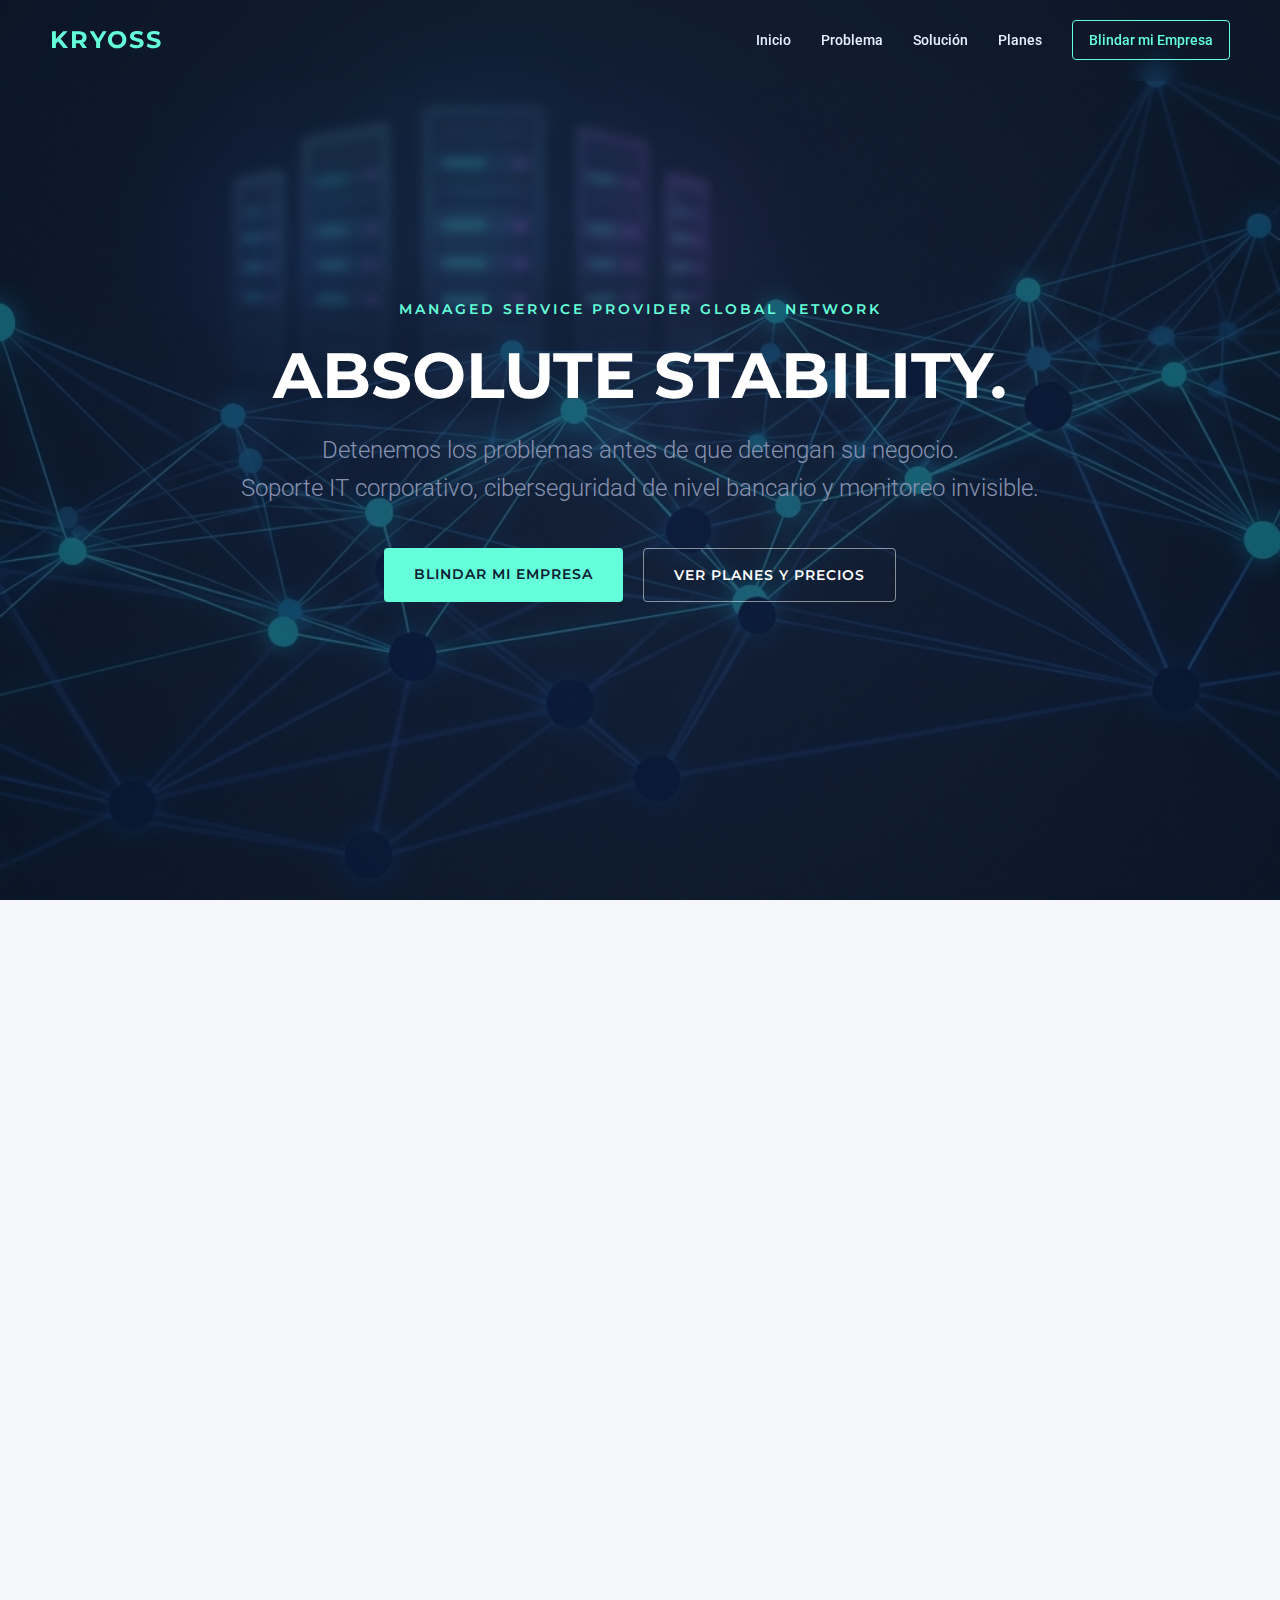
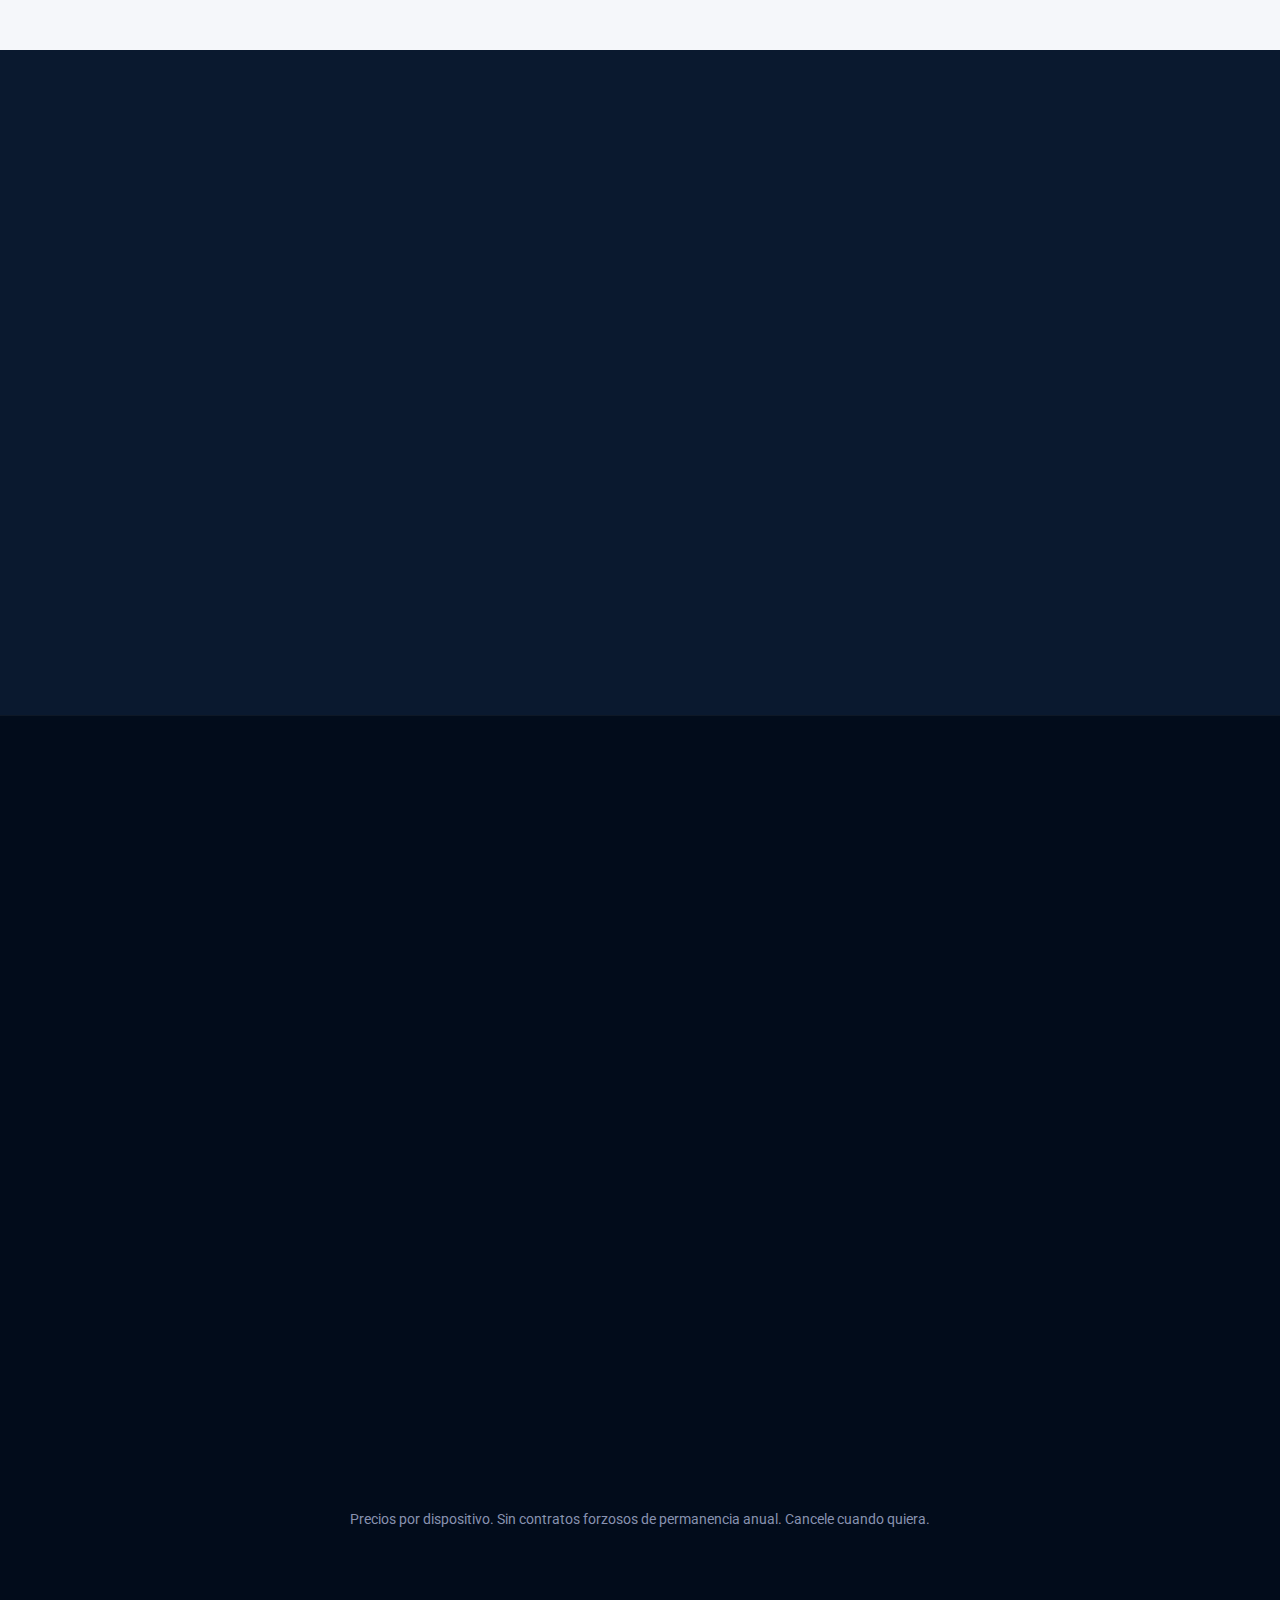
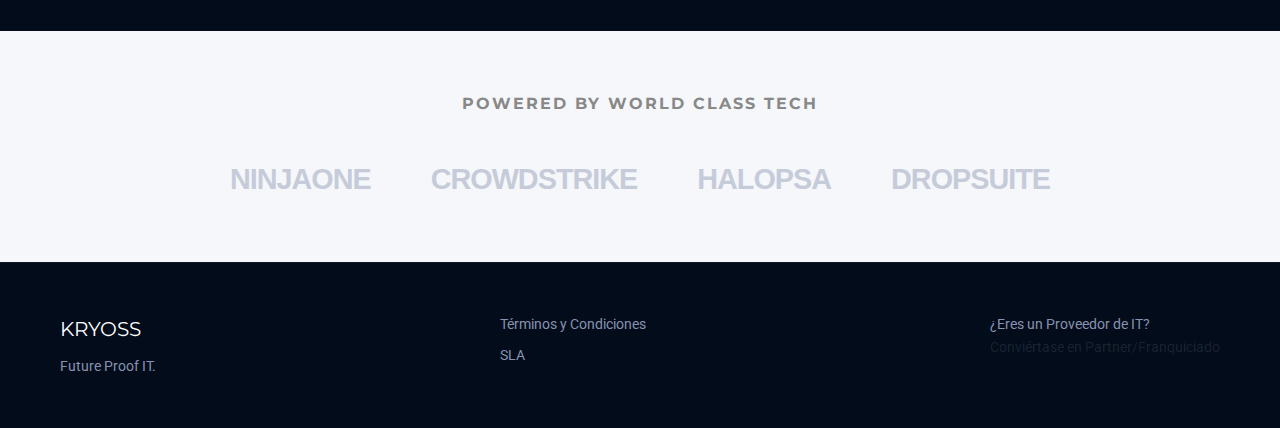
<file: index.html>
<!DOCTYPE html>
<html lang="es">
<head>
    <meta charset="UTF-8">
    <meta name="viewport" content="width=device-width, initial-scale=1.0">
    <title>KRYOSS | Absolute Stability</title>
    <meta name="description" content="KRYOSS - Managed Service Provider Global Network. Detenemos los problemas antes de que detengan su negocio. Soporte IT corporativo y ciberseguridad.">
    <link rel="preconnect" href="https://fonts.googleapis.com">
    <link rel="preconnect" href="https://fonts.gstatic.com" crossorigin>
    <link href="https://fonts.googleapis.com/css2?family=Montserrat:wght@700&family=Roboto:wght@300;400;500&display=swap" rel="stylesheet">
    <link rel="stylesheet" href="css/styles.css">
    <link rel="stylesheet" href="https://cdnjs.cloudflare.com/ajax/libs/font-awesome/6.4.0/css/all.min.css">
</head>
<body>
    <!-- Navigation -->
    <nav id="navbar">
        <div class="logo">KRYOSS</div>
        <div class="nav-links">
            <a href="#hero">Inicio</a>
            <a href="#problem">Problema</a>
            <a href="#solution">Solución</a>
            <a href="#plans">Planes</a>
            <a href="#contact" class="nav-cta">Blindar mi Empresa</a>
        </div>
    </nav>

    <!-- Hero Section -->
    <header id="hero">
        <div class="hero-background"></div>
        <div class="hero-content">
            <span class="pre-title">MANAGED SERVICE PROVIDER GLOBAL NETWORK</span>
            <h1>ABSOLUTE STABILITY.</h1>
            <h2>Detenemos los problemas antes de que detengan su negocio.<br>Soporte IT corporativo, ciberseguridad de nivel bancario y monitoreo invisible.</h2>
            <div class="cta-group">
                <a href="#contact" class="btn btn-primary">BLINDAR MI EMPRESA</a>
                <a href="#plans" class="btn btn-secondary">Ver Planes y Precios</a>
            </div>
        </div>
    </header>

    <!-- The Problem Section -->
    <section id="problem">
        <div class="container">
            <div class="section-header">
                <h2>La tecnología no debería ser un acto heroico.</h2>
                <p>"El modelo tradicional de 'llamar cuando algo se rompe' está obsoleto. Cada minuto de inactividad le cuesta dinero, reputación y enfoque. Usted no necesita un técnico que apague incendios; necesita una arquitectura que impida que se enciendan."</p>
            </div>
            <div class="enemies-grid">
                <div class="enemy-card">
                    <div class="icon-box"><i class="fa-solid fa-server"></i></div>
                    <h3>Tiempo de Inactividad</h3>
                    <p>Servidores caídos, correos que no llegan.</p>
                </div>
                <div class="enemy-card">
                    <div class="icon-box"><i class="fa-solid fa-shield-halved"></i></div>
                    <h3>Vulnerabilidad</h3>
                    <p>Ransomware, pérdida de datos y robo de identidad.</p>
                </div>
                <div class="enemy-card">
                    <div class="icon-box"><i class="fa-solid fa-file-invoice-dollar"></i></div>
                    <h3>Costos Ocultos</h3>
                    <p>Facturas sorpresa por "horas extra" de reparación.</p>
                </div>
            </div>
        </div>
    </section>

    <!-- The Solution Section -->
    <section id="solution">
        <div class="container">
            <div class="section-header">
                <h2>El Guardián Estoico de su Infraestructura.</h2>
            </div>
            <div class="features-grid">
                <div class="feature-card">
                    <div class="feature-icon"><i class="fa-solid fa-wand-magic-sparkles"></i></div>
                    <h3>Cero Fricción</h3>
                    <p>Resolvemos el 90% de los incidentes de forma remota y silenciosa antes de que usted lo note.</p>
                </div>
                <div class="feature-card">
                    <div class="feature-icon"><i class="fa-solid fa-eye"></i></div>
                    <h3>Visibilidad Total</h3>
                    <p>Panel de control en tiempo real. Sepa exactamente qué hardware tiene y en qué estado está.</p>
                </div>
                <div class="feature-card">
                    <div class="feature-icon"><i class="fa-solid fa-bolt"></i></div>
                    <h3>Velocidad de Respuesta</h3>
                    <p>SLAs garantizados por contrato. Para clientes Secure, respondemos en 15 minutos o menos.</p>
                </div>
            </div>
        </div>
    </section>

    <!-- Plans Section -->
    <section id="plans">
        <div class="container">
            <div class="section-header">
                <h2>Planes Transparentes</h2>
            </div>
            <div class="pricing-grid">
                <!-- Basic -->
                <div class="pricing-card">
                    <div class="card-header">
                        <h3>BASIC</h3>
                        <p class="ideal-for">Flotas Grandes</p>
                    </div>
                    <div class="price">
                        <span class="currency">$</span>20<span class="period">USD /mes</span>
                    </div>
                    <ul class="features-list">
                        <li><i class="fa-solid fa-check"></i> Monitoreo 24/7</li>
                        <li><i class="fa-solid fa-check"></i> Antivirus Estándar</li>
                        <li><i class="fa-solid fa-check"></i> Paga por Ticket</li>
                        <li class="disabled"><i class="fa-solid fa-xmark"></i> Backup Nube</li>
                    </ul>
                    <a href="#contact" class="btn btn-outline">Cotizar Flota</a>
                </div>

                <!-- Essentials -->
                <div class="pricing-card popular">
                    <div class="badge">RECOMENDADO</div>
                    <div class="card-header">
                        <h3>ESSENTIALS</h3>
                        <p class="ideal-for">PyMEs Dinámicas</p>
                    </div>
                    <div class="price">
                        <span class="currency">$</span>35<span class="period">USD /mes</span>
                    </div>
                    <ul class="features-list">
                        <li><i class="fa-solid fa-check"></i> Monitoreo 24/7</li>
                        <li><i class="fa-solid fa-check"></i> Antivirus Estándar</li>
                        <li><i class="fa-solid fa-check"></i> <strong>Soporte ILIMITADO (Remoto)</strong></li>
                        <li class="disabled"><i class="fa-solid fa-xmark"></i> Backup Nube</li>
                    </ul>
                    <a href="#contact" class="btn btn-primary">Empezar Ahora</a>
                </div>

                <!-- Secure -->
                <div class="pricing-card">
                    <div class="card-header">
                        <h3>SECURE</h3>
                        <p class="ideal-for">Salud / Finanzas / VIP</p>
                    </div>
                    <div class="price">
                        <span class="currency">$</span>50<span class="period">USD /mes</span>
                    </div>
                    <ul class="features-list">
                        <li><i class="fa-solid fa-check"></i> Monitoreo 24/7</li>
                        <li><i class="fa-solid fa-check"></i> <strong>CrowdStrike Falcon 🛡️</strong></li>
                        <li><i class="fa-solid fa-check"></i> ILIMITADO (Prioridad Alta)</li>
                        <li><i class="fa-solid fa-check"></i> Incluido (1TB) ☁️</li>
                    </ul>
                    <a href="#contact" class="btn btn-outline">Contactar Experto</a>
                </div>
            </div>
            <p class="pricing-note">Precios por dispositivo. Sin contratos forzosos de permanencia anual. Cancele cuando quiera.</p>
        </div>
    </section>

    <!-- Tech/Social Proof Section -->
    <section id="tech">
        <div class="container">
            <h3>Powered by World Class Tech</h3>
            <div class="logos-grid">
                <div class="partner-logo">NinjaOne</div>
                <div class="partner-logo">CrowdStrike</div>
                <div class="partner-logo">HaloPSA</div>
                <div class="partner-logo">Dropsuite</div>
            </div>
        </div>
    </section>

    <!-- Footer -->
    <footer>
        <div class="container footer-content">
            <div class="footer-col">
                <div class="footer-logo">KRYOSS</div>
                <p>Future Proof IT.</p>
            </div>
            <div class="footer-col">
                <a href="#">Términos y Condiciones</a>
                <a href="#">SLA</a>
            </div>
            <div class="footer-col">
                <p>¿Eres un Proveedor de IT?</p>
                <a href="#" class="partner-link">Conviértase en Partner/Franquiciado</a>
            </div>
        </div>
    </footer>

    <script src="js/main.js"></script>
</body>
</html>
</file>
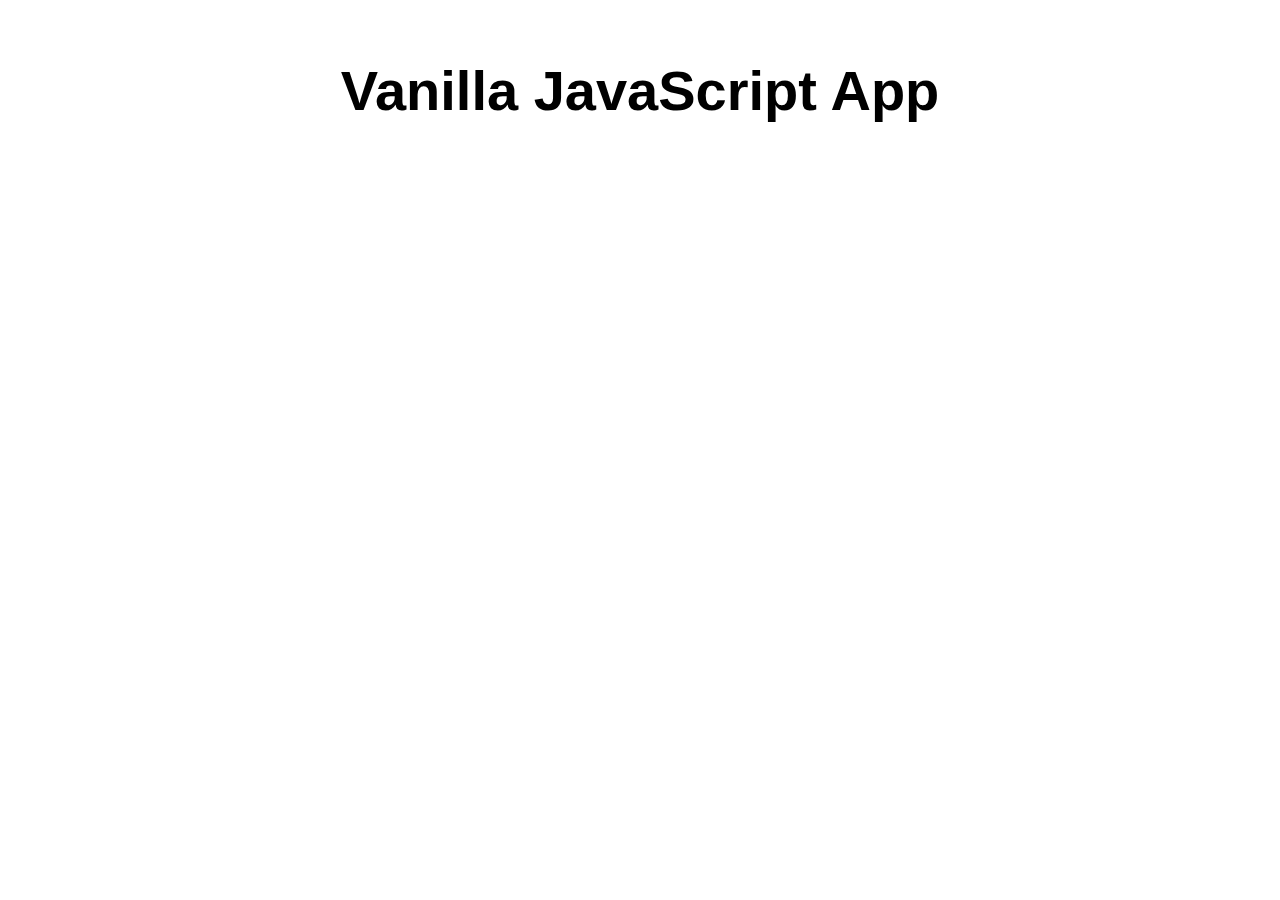
<file: src/index.html>
<!DOCTYPE html>
<html lang="en">

<head>
  <meta charset="UTF-8">
  <meta name="viewport" content="width=device-width, initial-scale=1.0">
  <link rel="stylesheet" href="styles.css">
  <title>Vanilla JavaScript App</title>
</head>

<body>
  <main>
    <h1>Vanilla JavaScript App</h1>
  </main>
</body>

</html>
</file>
<file: css/styles.css>
:root {
    --bg-navy: #0a192f;
    --bg-navy-light: #112240;
    --text-white: #e6f1ff;
    --text-slate: #8892b0;
    --electric-cyan: #64ffda;
    --cyan-dim: rgba(100, 255, 218, 0.1);
    --bg-light: #f5f7fa;
    --text-dark: #333333;
    --font-heading: 'Montserrat', sans-serif;
    --font-body: 'Roboto', sans-serif;
    --transition: all 0.3s ease-in-out;
}

* {
    margin: 0;
    padding: 0;
    box-sizing: border-box;
}

html {
    scroll-behavior: smooth;
}

body {
    background-color: var(--bg-navy);
    color: var(--text-white);
    font-family: var(--font-body);
    line-height: 1.6;
    overflow-x: hidden;
}

h1,
h2,
h3,
h4,
.logo,
.pre-title,
.btn {
    font-family: var(--font-heading);
}

a {
    text-decoration: none;
    color: inherit;
    transition: var(--transition);
}

ul {
    list-style: none;
}

/* Utilities */
.container {
    max-width: 1200px;
    margin: 0 auto;
    padding: 0 20px;
}

/* Navbar */
#navbar {
    display: flex;
    justify-content: space-between;
    align-items: center;
    padding: 20px 50px;
    position: fixed;
    width: 100%;
    top: 0;
    z-index: 1000;
    background-color: transparent;
    backdrop-filter: blur(10px);
    border-bottom: 1px solid transparent;
    transition: all 0.3s ease;
}

#navbar.scrolled {
    background-color: rgba(10, 25, 47, 0.95);
    border-bottom: 1px solid rgba(255, 255, 255, 0.05);
    padding: 15px 50px;
    box-shadow: 0 10px 30px -10px rgba(2, 12, 27, 0.7);
}

.logo {
    font-size: 24px;
    font-weight: 700;
    color: var(--electric-cyan);
    letter-spacing: 2px;
}

.nav-links {
    display: flex;
    gap: 30px;
    align-items: center;
}

.nav-links a {
    color: var(--text-white);
    font-size: 14px;
    font-weight: 500;
}

.nav-links a:hover {
    color: var(--electric-cyan);
}

.nav-cta {
    border: 1px solid var(--electric-cyan);
    color: var(--electric-cyan) !important;
    padding: 8px 16px;
    border-radius: 4px;
}

.nav-cta:hover {
    background-color: var(--cyan-dim);
}

/* Hero Section */
#hero {
    height: 100vh;
    display: flex;
    align-items: center;
    justify-content: center;
    position: relative;
    text-align: center;
    background: radial-gradient(circle at center, #112240 0%, var(--bg-navy) 100%);
    overflow: hidden;
}

.hero-background {
    position: absolute;
    top: 0;
    left: 0;
    width: 100%;
    height: 100%;
    opacity: 0.3;
    z-index: 1;
    background-image: url('../assets/hero-bg.png');
    /* Placeholder, will generate */
    background-size: cover;
    background-position: center;
}

.hero-content {
    position: relative;
    z-index: 2;
    max-width: 900px;
    padding: 0 20px;
}

.pre-title {
    color: var(--electric-cyan);
    font-size: 14px;
    letter-spacing: 3px;
    display: block;
    margin-bottom: 20px;
    font-weight: 600;
}

h1 {
    font-size: 4rem;
    margin-bottom: 20px;
    line-height: 1.1;
    color: #fff;
}

h2 {
    font-family: var(--font-body);
    font-weight: 300;
    font-size: 1.5rem;
    color: var(--text-slate);
    margin-bottom: 40px;
    max-width: 800px;
    margin-left: auto;
    margin-right: auto;
}

.cta-group {
    display: flex;
    gap: 20px;
    justify-content: center;
}

.btn {
    padding: 15px 30px;
    border-radius: 4px;
    font-weight: 600;
    font-size: 14px;
    letter-spacing: 1px;
    cursor: pointer;
    text-transform: uppercase;
}

.btn-primary {
    background-color: var(--electric-cyan);
    color: var(--bg-navy);
}

.btn-primary:hover {
    background-color: #4cdbb9;
    transform: translateY(-2px);
    box-shadow: 0 4px 10px rgba(100, 255, 218, 0.3);
}

.btn-secondary {
    border: 1px solid rgba(255, 255, 255, 0.5);
    background: transparent;
    color: #fff;
}

.btn-secondary:hover {
    border-color: #fff;
    background: rgba(255, 255, 255, 0.1);
}

/* Problem Section */
#problem {
    background-color: var(--bg-light);
    color: var(--text-dark);
    /* Dark text for light background */
    padding: 100px 0;
}

.section-header {
    text-align: center;
    max-width: 800px;
    margin: 0 auto 60px;
}

.section-header h2 {
    color: #1a1a1a;
    font-family: var(--font-heading);
    font-weight: 700;
    font-size: 2.5rem;
    margin-bottom: 20px;
}

.section-header p {
    color: #555;
    font-size: 1.1rem;
    font-style: italic;
}

.enemies-grid {
    display: grid;
    grid-template-columns: repeat(auto-fit, minmax(300px, 1fr));
    gap: 40px;
}

.enemy-card {
    background: #fff;
    padding: 40px;
    border-radius: 8px;
    box-shadow: 0 10px 30px rgba(0, 0, 0, 0.05);
    text-align: center;
    transition: var(--transition);
}

.enemy-card:hover {
    transform: translateY(-10px);
    box-shadow: 0 15px 40px rgba(0, 0, 0, 0.1);
}

.icon-box {
    color: #e63946;
    /* Error/Problem color */
    font-size: 40px;
    margin-bottom: 20px;
}

.enemy-card h3 {
    font-size: 1.25rem;
    margin-bottom: 10px;
    color: #1a1a1a;
}

.enemy-card p {
    color: #666;
}

/* Solution Section */
#solution {
    background-color: var(--bg-navy);
    padding: 100px 0;
}

#solution .section-header h2 {
    color: #fff;
}

.features-grid {
    display: grid;
    grid-template-columns: repeat(auto-fit, minmax(300px, 1fr));
    gap: 40px;
}

.feature-card {
    background: var(--bg-navy-light);
    padding: 40px;
    border-radius: 8px;
    text-align: left;
    border: 1px solid transparent;
    transition: var(--transition);
}

.feature-card:hover {
    border-color: var(--electric-cyan);
    background: rgba(17, 34, 64, 0.8);
}

.feature-icon {
    color: var(--electric-cyan);
    font-size: 32px;
    margin-bottom: 20px;
}

.feature-card h3 {
    color: #fff;
    margin-bottom: 15px;
    font-size: 1.25rem;
}

.feature-card p {
    color: var(--text-slate);
}

/* Plans Section */
#plans {
    background-color: #020c1b;
    /* Slightly darker than navy */
    padding: 100px 0;
    border-top: 1px solid rgba(255, 255, 255, 0.05);
}

#plans .section-header h2 {
    color: #fff;
}

.pricing-grid {
    display: grid;
    grid-template-columns: repeat(auto-fit, minmax(300px, 1fr));
    gap: 30px;
    align-items: start;
}

.pricing-card {
    background: var(--bg-navy-light);
    border-radius: 8px;
    padding: 40px;
    position: relative;
    border: 1px solid rgba(255, 255, 255, 0.05);
    transition: var(--transition);
}

.pricing-card:hover {
    transform: translateY(-5px);
}

.pricing-card.popular {
    border: 1px solid var(--electric-cyan);
    background: rgba(17, 34, 64, 0.6);
}

.badge {
    position: absolute;
    top: -12px;
    left: 50%;
    transform: translateX(-50%);
    background: var(--electric-cyan);
    color: var(--bg-navy);
    padding: 4px 12px;
    border-radius: 12px;
    font-size: 12px;
    font-weight: 700;
}

.card-header {
    text-align: center;
    margin-bottom: 30px;
}

.pricing-card h3 {
    color: #fff;
    font-size: 1.5rem;
    margin-bottom: 5px;
}

.ideal-for {
    color: var(--electric-cyan);
    font-size: 0.9rem;
    text-transform: uppercase;
    letter-spacing: 1px;
}

.price {
    text-align: center;
    font-size: 3rem;
    font-weight: 700;
    color: #fff;
    margin-bottom: 30px;
    font-family: var(--font-heading);
}

.price .currency {
    font-size: 1.5rem;
    vertical-align: top;
    margin-right: 5px;
}

.price .period {
    display: block;
    font-size: 0.9rem;
    color: var(--text-slate);
    font-weight: 400;
    margin-top: -5px;
}

.features-list {
    margin-bottom: 30px;
}

.features-list li {
    margin-bottom: 15px;
    color: var(--text-slate);
    font-size: 0.95rem;
    display: flex;
    align-items: center;
    gap: 10px;
}

.features-list li i {
    color: var(--electric-cyan);
    font-size: 12px;
}

.features-list li.disabled {
    color: #4a5568;
}

.features-list li.disabled i {
    color: #4a5568;
}

.btn-outline {
    width: 100%;
    display: block;
    text-align: center;
    border: 1px solid var(--electric-cyan);
    color: var(--electric-cyan);
    padding: 12px;
    border-radius: 4px;
    font-weight: 600;
    transition: var(--transition);
}

.btn-outline:hover {
    background: var(--cyan-dim);
}

.pricing-card .btn-primary {
    width: 100%;
    display: block;
    text-align: center;
}

.pricing-note {
    text-align: center;
    color: var(--text-slate);
    margin-top: 40px;
    font-size: 0.9rem;
}

/* Tech Section */
#tech {
    background-color: var(--bg-light);
    padding: 60px 0;
    text-align: center;
}

#tech h3 {
    color: #888;
    margin-bottom: 40px;
    font-size: 1rem;
    text-transform: uppercase;
    letter-spacing: 2px;
}

.logos-grid {
    display: flex;
    justify-content: center;
    gap: 60px;
    flex-wrap: wrap;
    opacity: 0.6;
}

.partner-logo {
    /* Placeholder for logos */
    font-size: 1.5rem;
    font-weight: 700;
    color: #aaa;
    /* In a real project, these would be <img> or <svg> */
}

/* Footer image overlay update for dark mode if needed is already handled by section bg */

/* Footer */
footer {
    background-color: #020c1b;
    padding: 50px 0;
    border-top: 1px solid rgba(255, 255, 255, 0.05);
}

.footer-content {
    display: flex;
    justify-content: space-between;
    align-items: flex-start;
    flex-wrap: wrap;
    gap: 40px;
}

.footer-logo {
    font-family: var(--font-heading);
    font-size: 20px;
    color: #fff;
    margin-bottom: 10px;
}

.footer-col p {
    color: var(--text-slate);
    font-size: 0.9rem;
}

.footer-col a {
    display: block;
    color: var(--text-slate);
    margin-bottom: 8px;
    font-size: 0.9rem;
}

.footer-col a:hover {
    color: var(--electric-cyan);
}

.partner-link {
    color: rgba(255, 255, 255, 0.1) !important;
    transition: color 0.3s;
}

.partner-link:hover {
    color: var(--electric-cyan) !important;
}

/* Responsive */
@media (max-width: 768px) {
    h1 {
        font-size: 2.5rem;
    }

    .nav-links {
        display: none;
        /* simple mobile hide for now */
    }

    .pricing-card.popular {
        transform: scale(1);
    }
}
/* Animations */
.reveal {
    opacity: 0;
    transform: translateY(30px);
    transition: all 0.6s ease-out;
}

.reveal.active {
    opacity: 1;
    transform: translateY(0);
}

/* Enhanced Partner Logo Styles */
.partner-logo {
    font-size: 1.8rem !important;
    font-weight: 900 !important;
    color: #8892b0 !important;
    text-transform: uppercase;
    letter-spacing: -1px;
    font-family: sans-serif;
    opacity: 0.7;
    transition: all 0.3s ease;
    cursor: default;
}
.partner-logo:hover {
    opacity: 1;
    color: #333 !important;
}
</file>
<file: src/styles.css>
* {
  font-family: Arial, Helvetica, sans-serif;
}

html, body {
  margin: 0;
  border: 0;
  padding: 0;
  background-color: #fff;
}

main {
  margin: auto;
  width: 50%;
  padding: 20px;
}

main > h1 {
  text-align: center;
  font-size: 3.5em;
}
</file>
